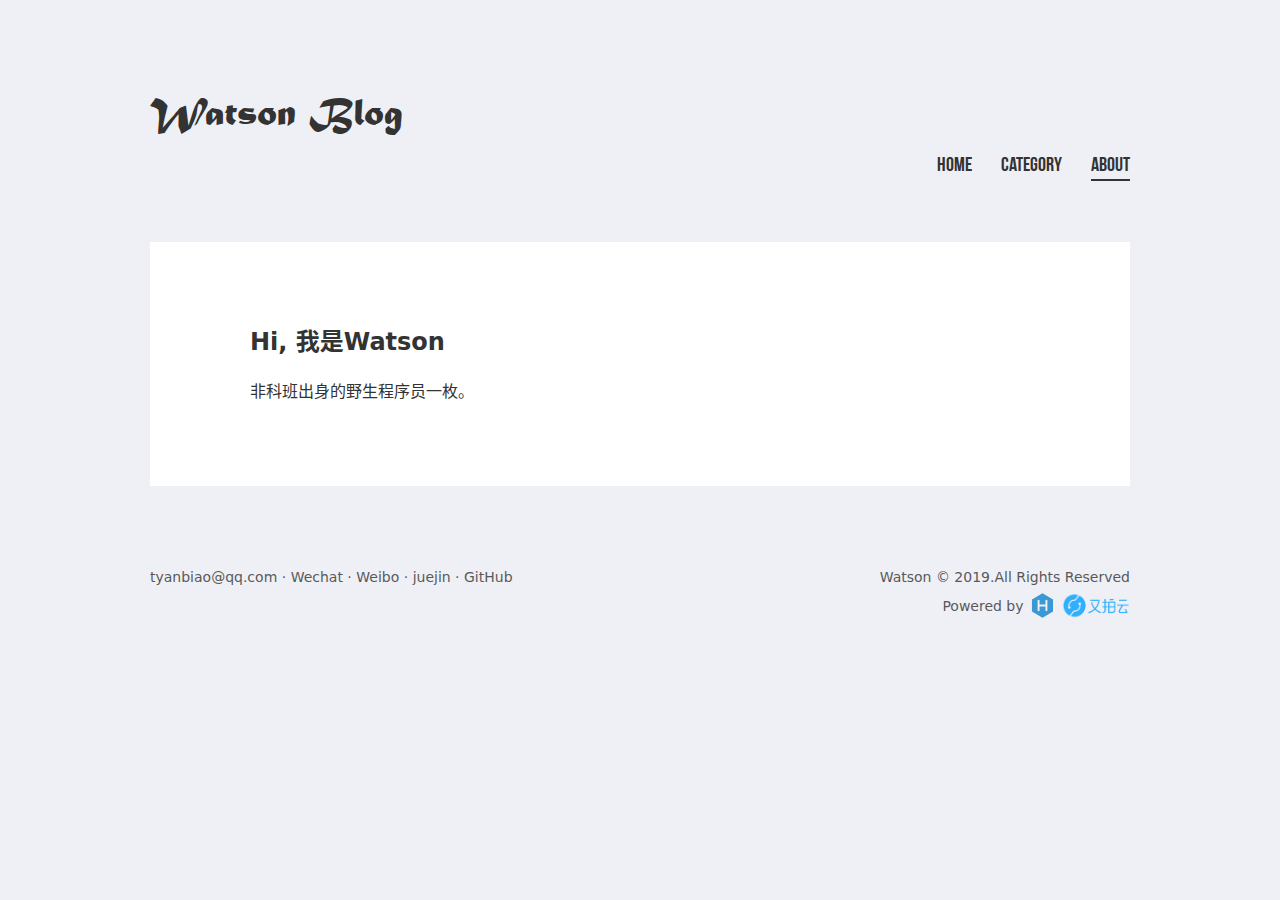
<file: about/index.html>
<!DOCTYPE html>
<html>
<head>
  <meta charset="utf-8">
  
  <title>about | Watson&#39;s Blog</title>
  <meta name="viewport" content="width=device-width, initial-scale=1, maximum-scale=1">
  <meta name="description" content="Hi, 我是Watson非科班出身的野生程序员一枚。">
<meta name="keywords" content="博客 blog">
<meta property="og:type" content="website">
<meta property="og:title" content="about">
<meta property="og:url" content="http://blog.tybiao.com/about/index.html">
<meta property="og:site_name" content="Watson&#39;s Blog">
<meta property="og:description" content="Hi, 我是Watson非科班出身的野生程序员一枚。">
<meta property="og:locale" content="zh-CN">
<meta property="og:updated_time" content="2019-08-15T06:27:48.258Z">
<meta name="twitter:card" content="summary">
<meta name="twitter:title" content="about">
<meta name="twitter:description" content="Hi, 我是Watson非科班出身的野生程序员一枚。">
  
    <link rel="icon" href="/images/favicon.ico">
  
  <link rel="stylesheet" href="/css/index.css">
  <!-- 百度统计 -->
  <script>
    var _hmt = _hmt || [];
    (function() {
      var hm = document.createElement("script");
      hm.src = "https://hm.baidu.com/hm.js?ec5cadfcc94c467d7c7b440cf0832da3";
      var s = document.getElementsByTagName("script")[0]; 
      s.parentNode.insertBefore(hm, s);
    })();
  </script>
      
</head>

<body style="


  background-color: #eff0f6

">
  <div id="container">
    <nav id="nav">
  <header class="header">
    <a href="/" class="title">Watson Blog</a>
  </header>
  <div class="ctnWrap">
    <div class="icons">
      
        
          
            <a href="https://weixin.qq.com/" target="_blank" class="nav-icn iconfont icon-wechat"></a>
          
        
          
            <a href="http://weibo.com/" target="_blank" class="nav-icn iconfont icon-weibo"></a>
          
        
          
            <a href="https://juejin.im/user/5d63881ee51d456210163bc2/" target="_blank" class="nav-icn iconfont icon-juejin"></a>
          
        
          
            <a href="https://github.com/tyanbiao" target="_blank" class="nav-icn iconfont icon-github"></a>
          
        
      
    </div>
    <div class="menu">
      
        
            <a href="/" class="nav-menu ">HOME</a>
          
        
            <a href="/categories" class="nav-menu ">CATEGORY</a>
          
        
            <a href="/about" class="nav-menu z-active">ABOUT</a>
          
        
      
    </div>
  </div>
</nav>
    <div id="main"><section class="article">
  <article class="content">
    <h2 id="Hi-我是Watson"><a href="#Hi-我是Watson" class="headerlink" title="Hi, 我是Watson"></a>Hi, 我是Watson</h2><p>非科班出身的野生程序员一枚。</p>

  </article>
</section></div>
    <footer id="footer" class="f-cf">
  <a href="mailto:tyanbiao@qq.com">tyanbiao@qq.com</a>
  
    
      
        · <a href="https://weixin.qq.com/" target="_blank" class="nav-icn">Wechat</a>
      
    
      
        · <a href="http://weibo.com/" target="_blank" class="nav-icn">Weibo</a>
      
    
      
        · <a href="https://juejin.im/user/5d63881ee51d456210163bc2/" target="_blank" class="nav-icn">juejin</a>
      
    
      
        · <a href="https://github.com/tyanbiao" target="_blank" class="nav-icn">GitHub</a>
      
    
  
  <span class="copyright">Watson © 2019.All Rights Reserved</span>
  <div class="other-msg">
    <span>Powered by </span>
    <a class="hexo" href="https://hexo.io/zh-cn/" title="Hexo" target="_blank"><img src="/images/Hexo.svg" alt=""></a>
    <a title="又拍云" target="_blank" href="https://www.upyun.com/?utm_source=lianmeng&utm_medium=referral"><img src="/images/又拍云_logo5.png" alt="又拍云LOGO"></a>
  </div>
</footer>
  </div>
</body>
</html>
</file>
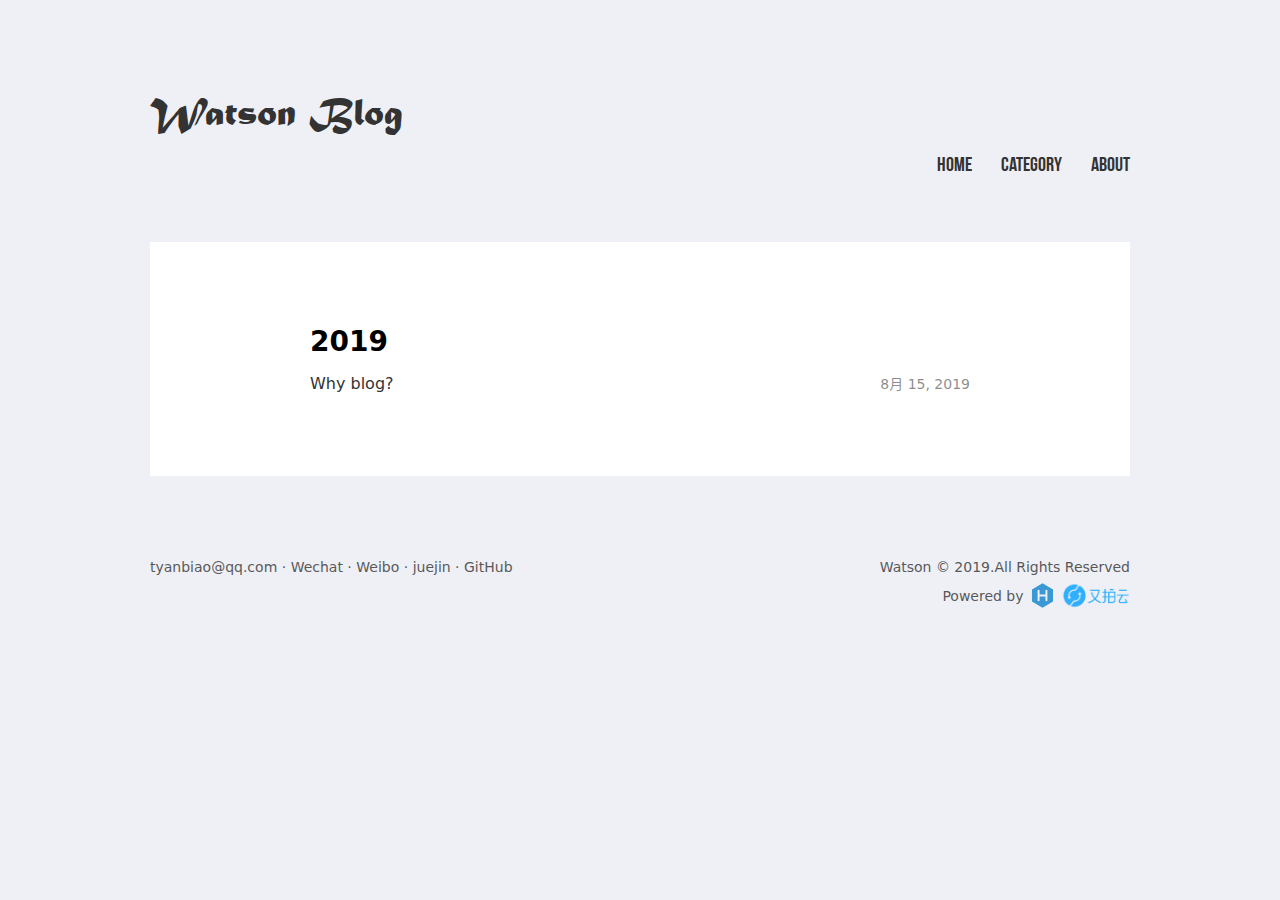
<file: archives/index.html>
<!DOCTYPE html>
<html>
<head>
  <meta charset="utf-8">
  
  <title>归档 | Watson&#39;s Blog</title>
  <meta name="viewport" content="width=device-width, initial-scale=1, maximum-scale=1">
  <meta name="description" content="watson的个人博客">
<meta name="keywords" content="博客 blog">
<meta property="og:type" content="website">
<meta property="og:title" content="Watson&#39;s Blog">
<meta property="og:url" content="http://blog.tybiao.com/archives/index.html">
<meta property="og:site_name" content="Watson&#39;s Blog">
<meta property="og:description" content="watson的个人博客">
<meta property="og:locale" content="zh-CN">
<meta name="twitter:card" content="summary">
<meta name="twitter:title" content="Watson&#39;s Blog">
<meta name="twitter:description" content="watson的个人博客">
  
    <link rel="icon" href="/images/favicon.ico">
  
  <link rel="stylesheet" href="/css/index.css">
  <!-- 百度统计 -->
  <script>
    var _hmt = _hmt || [];
    (function() {
      var hm = document.createElement("script");
      hm.src = "https://hm.baidu.com/hm.js?ec5cadfcc94c467d7c7b440cf0832da3";
      var s = document.getElementsByTagName("script")[0]; 
      s.parentNode.insertBefore(hm, s);
    })();
  </script>
      
</head>

<body style="


  background-color: #eff0f6

">
  <div id="container">
    <nav id="nav">
  <header class="header">
    <a href="/" class="title">Watson Blog</a>
  </header>
  <div class="ctnWrap">
    <div class="icons">
      
        
          
            <a href="https://weixin.qq.com/" target="_blank" class="nav-icn iconfont icon-wechat"></a>
          
        
          
            <a href="http://weibo.com/" target="_blank" class="nav-icn iconfont icon-weibo"></a>
          
        
          
            <a href="https://juejin.im/user/5d63881ee51d456210163bc2/" target="_blank" class="nav-icn iconfont icon-juejin"></a>
          
        
          
            <a href="https://github.com/tyanbiao" target="_blank" class="nav-icn iconfont icon-github"></a>
          
        
      
    </div>
    <div class="menu">
      
        
            <a href="/" class="nav-menu ">HOME</a>
          
        
            <a href="/categories" class="nav-menu ">CATEGORY</a>
          
        
            <a href="/about" class="nav-menu ">ABOUT</a>
          
        
      
    </div>
  </div>
</nav>
    <div id="main"><section class="archive">
  
  
    <section class="archive-category">
      <h1 class="title">2019</h1>
      <ul class="menu">
        
          <li>
            <a href="/2019/08/15/why-blog/">Why blog?</a>
            <span class="date">8月 15, 2019</span>
          </li>
        
      </ul>
    </section>
  
</section>

</div>
    <footer id="footer" class="f-cf">
  <a href="mailto:tyanbiao@qq.com">tyanbiao@qq.com</a>
  
    
      
        · <a href="https://weixin.qq.com/" target="_blank" class="nav-icn">Wechat</a>
      
    
      
        · <a href="http://weibo.com/" target="_blank" class="nav-icn">Weibo</a>
      
    
      
        · <a href="https://juejin.im/user/5d63881ee51d456210163bc2/" target="_blank" class="nav-icn">juejin</a>
      
    
      
        · <a href="https://github.com/tyanbiao" target="_blank" class="nav-icn">GitHub</a>
      
    
  
  <span class="copyright">Watson © 2019.All Rights Reserved</span>
  <div class="other-msg">
    <span>Powered by </span>
    <a class="hexo" href="https://hexo.io/zh-cn/" title="Hexo" target="_blank"><img src="/images/Hexo.svg" alt=""></a>
    <a title="又拍云" target="_blank" href="https://www.upyun.com/?utm_source=lianmeng&utm_medium=referral"><img src="/images/又拍云_logo5.png" alt="又拍云LOGO"></a>
  </div>
</footer>
  </div>
</body>
</html>
</file>
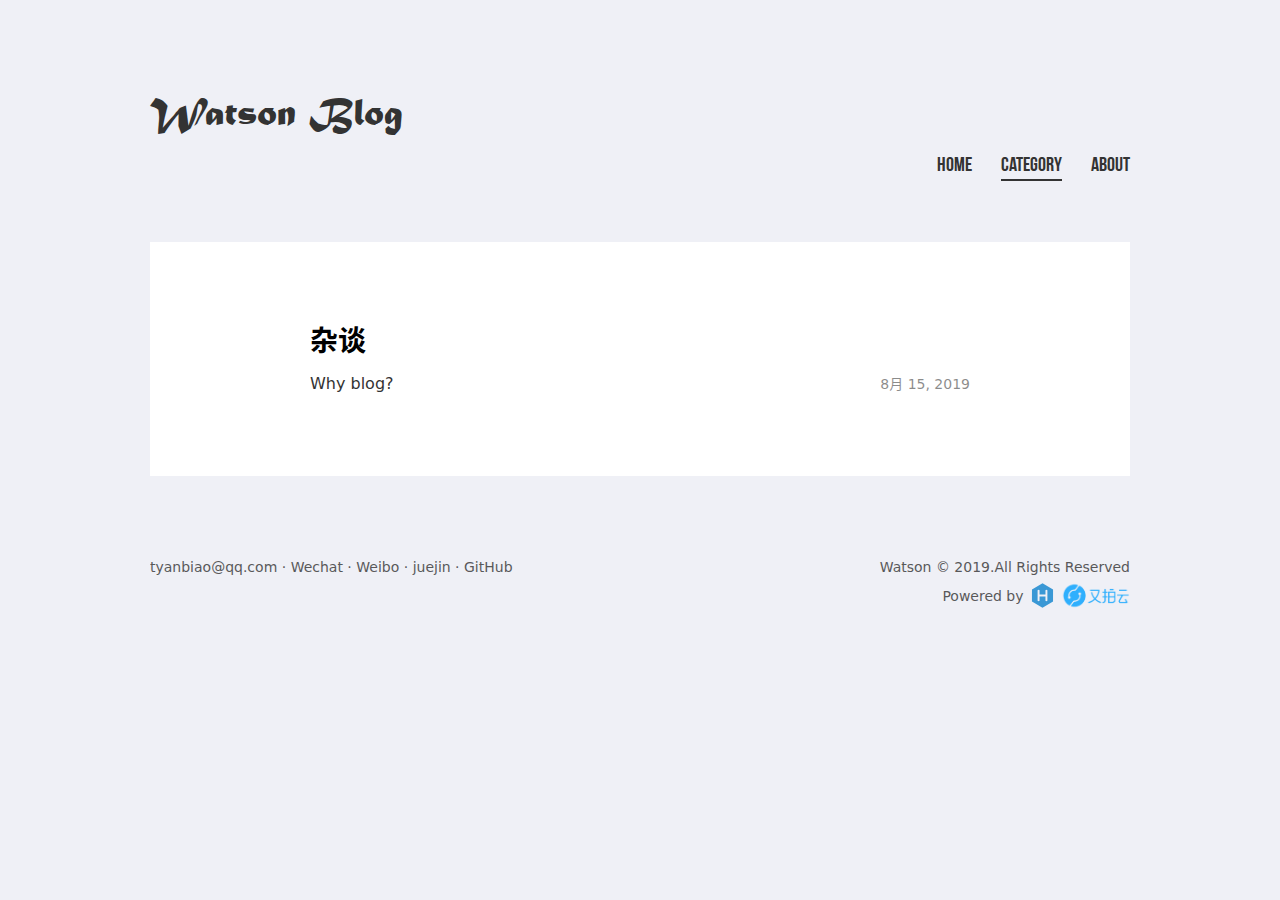
<file: categories/index.html>
<!DOCTYPE html>
<html>
<head>
  <meta charset="utf-8">
  
  <title>Watson&#39;s Blog</title>
  <meta name="viewport" content="width=device-width, initial-scale=1, maximum-scale=1">
  <meta name="description" content="watson的个人博客">
<meta name="keywords" content="博客 blog">
<meta property="og:type" content="website">
<meta property="og:title" content="Watson&#39;s Blog">
<meta property="og:url" content="http://blog.tybiao.com/categories/index.html">
<meta property="og:site_name" content="Watson&#39;s Blog">
<meta property="og:description" content="watson的个人博客">
<meta property="og:locale" content="zh-CN">
<meta name="twitter:card" content="summary">
<meta name="twitter:title" content="Watson&#39;s Blog">
<meta name="twitter:description" content="watson的个人博客">
  
    <link rel="icon" href="/images/favicon.ico">
  
  <link rel="stylesheet" href="/css/index.css">
  <!-- 百度统计 -->
  <script>
    var _hmt = _hmt || [];
    (function() {
      var hm = document.createElement("script");
      hm.src = "https://hm.baidu.com/hm.js?ec5cadfcc94c467d7c7b440cf0832da3";
      var s = document.getElementsByTagName("script")[0]; 
      s.parentNode.insertBefore(hm, s);
    })();
  </script>
      
</head>

<body style="


  background-color: #eff0f6

">
  <div id="container">
    <nav id="nav">
  <header class="header">
    <a href="/" class="title">Watson Blog</a>
  </header>
  <div class="ctnWrap">
    <div class="icons">
      
        
          
            <a href="https://weixin.qq.com/" target="_blank" class="nav-icn iconfont icon-wechat"></a>
          
        
          
            <a href="http://weibo.com/" target="_blank" class="nav-icn iconfont icon-weibo"></a>
          
        
          
            <a href="https://juejin.im/user/5d63881ee51d456210163bc2/" target="_blank" class="nav-icn iconfont icon-juejin"></a>
          
        
          
            <a href="https://github.com/tyanbiao" target="_blank" class="nav-icn iconfont icon-github"></a>
          
        
      
    </div>
    <div class="menu">
      
        
            <a href="/" class="nav-menu ">HOME</a>
          
        
            <a href="/categories" class="nav-menu z-active">CATEGORY</a>
          
        
            <a href="/about" class="nav-menu ">ABOUT</a>
          
        
      
    </div>
  </div>
</nav>
    <div id="main">
  
  <section class="archive">
    
      <section class="archive-category">
        <h1 class="title">杂谈</h1>
        <ul class="menu">
          
            <li>
              <a href="/2019/08/15/why-blog/">Why blog?</a>
              <span class="date">8月 15, 2019</span>
            </li>
          
        </ul>
      </section>
    
  </section>


</div>
    <footer id="footer" class="f-cf">
  <a href="mailto:tyanbiao@qq.com">tyanbiao@qq.com</a>
  
    
      
        · <a href="https://weixin.qq.com/" target="_blank" class="nav-icn">Wechat</a>
      
    
      
        · <a href="http://weibo.com/" target="_blank" class="nav-icn">Weibo</a>
      
    
      
        · <a href="https://juejin.im/user/5d63881ee51d456210163bc2/" target="_blank" class="nav-icn">juejin</a>
      
    
      
        · <a href="https://github.com/tyanbiao" target="_blank" class="nav-icn">GitHub</a>
      
    
  
  <span class="copyright">Watson © 2019.All Rights Reserved</span>
  <div class="other-msg">
    <span>Powered by </span>
    <a class="hexo" href="https://hexo.io/zh-cn/" title="Hexo" target="_blank"><img src="/images/Hexo.svg" alt=""></a>
    <a title="又拍云" target="_blank" href="https://www.upyun.com/?utm_source=lianmeng&utm_medium=referral"><img src="/images/又拍云_logo5.png" alt="又拍云LOGO"></a>
  </div>
</footer>
  </div>
</body>
</html>
</file>
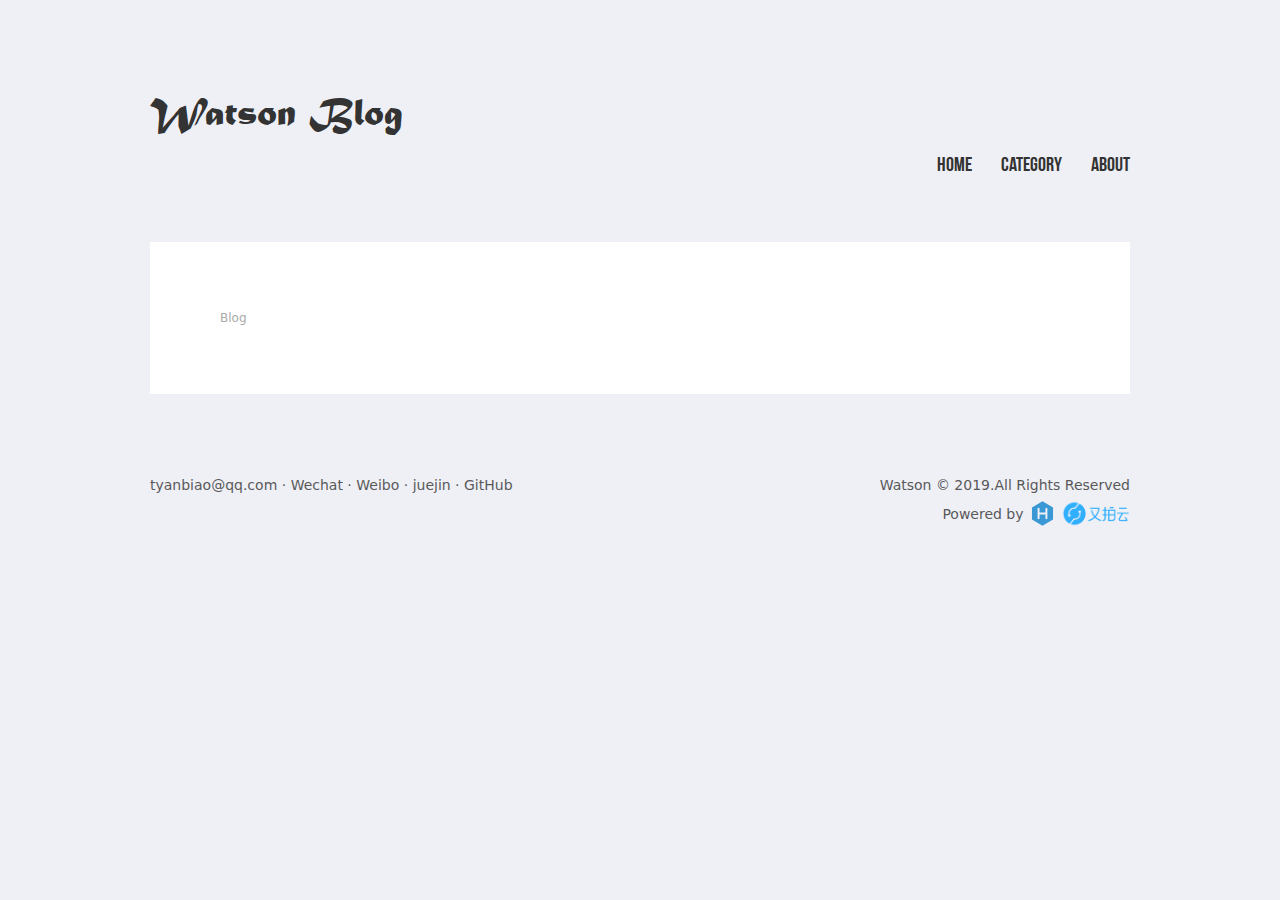
<file: tags/index.html>
<!DOCTYPE html>
<html>
<head>
  <meta charset="utf-8">
  
  <title>tags | Watson&#39;s Blog</title>
  <meta name="viewport" content="width=device-width, initial-scale=1, maximum-scale=1">
  <meta name="description" content="watson的个人博客">
<meta name="keywords" content="博客 blog">
<meta property="og:type" content="website">
<meta property="og:title" content="tags">
<meta property="og:url" content="http://blog.tybiao.com/tags/index.html">
<meta property="og:site_name" content="Watson&#39;s Blog">
<meta property="og:description" content="watson的个人博客">
<meta property="og:locale" content="zh-CN">
<meta property="og:updated_time" content="2019-08-15T02:36:23.070Z">
<meta name="twitter:card" content="summary">
<meta name="twitter:title" content="tags">
<meta name="twitter:description" content="watson的个人博客">
  
    <link rel="icon" href="/images/favicon.ico">
  
  <link rel="stylesheet" href="/css/index.css">
  <!-- 百度统计 -->
  <script>
    var _hmt = _hmt || [];
    (function() {
      var hm = document.createElement("script");
      hm.src = "https://hm.baidu.com/hm.js?ec5cadfcc94c467d7c7b440cf0832da3";
      var s = document.getElementsByTagName("script")[0]; 
      s.parentNode.insertBefore(hm, s);
    })();
  </script>
      
</head>

<body style="


  background-color: #eff0f6

">
  <div id="container">
    <nav id="nav">
  <header class="header">
    <a href="/" class="title">Watson Blog</a>
  </header>
  <div class="ctnWrap">
    <div class="icons">
      
        
          
            <a href="https://weixin.qq.com/" target="_blank" class="nav-icn iconfont icon-wechat"></a>
          
        
          
            <a href="http://weibo.com/" target="_blank" class="nav-icn iconfont icon-weibo"></a>
          
        
          
            <a href="https://juejin.im/user/5d63881ee51d456210163bc2/" target="_blank" class="nav-icn iconfont icon-juejin"></a>
          
        
          
            <a href="https://github.com/tyanbiao" target="_blank" class="nav-icn iconfont icon-github"></a>
          
        
      
    </div>
    <div class="menu">
      
        
            <a href="/" class="nav-menu ">HOME</a>
          
        
            <a href="/categories" class="nav-menu ">CATEGORY</a>
          
        
            <a href="/about" class="nav-menu ">ABOUT</a>
          
        
      
    </div>
  </div>
</nav>
    <div id="main">
  <section class="tagcloud">
    <a href="/tags/Blog/" style="font-size: 12px; color: #aaa">Blog</a>
  </section>
</div>
    <footer id="footer" class="f-cf">
  <a href="mailto:tyanbiao@qq.com">tyanbiao@qq.com</a>
  
    
      
        · <a href="https://weixin.qq.com/" target="_blank" class="nav-icn">Wechat</a>
      
    
      
        · <a href="http://weibo.com/" target="_blank" class="nav-icn">Weibo</a>
      
    
      
        · <a href="https://juejin.im/user/5d63881ee51d456210163bc2/" target="_blank" class="nav-icn">juejin</a>
      
    
      
        · <a href="https://github.com/tyanbiao" target="_blank" class="nav-icn">GitHub</a>
      
    
  
  <span class="copyright">Watson © 2019.All Rights Reserved</span>
  <div class="other-msg">
    <span>Powered by </span>
    <a class="hexo" href="https://hexo.io/zh-cn/" title="Hexo" target="_blank"><img src="/images/Hexo.svg" alt=""></a>
    <a title="又拍云" target="_blank" href="https://www.upyun.com/?utm_source=lianmeng&utm_medium=referral"><img src="/images/又拍云_logo5.png" alt="又拍云LOGO"></a>
  </div>
</footer>
  </div>
</body>
</html>
</file>
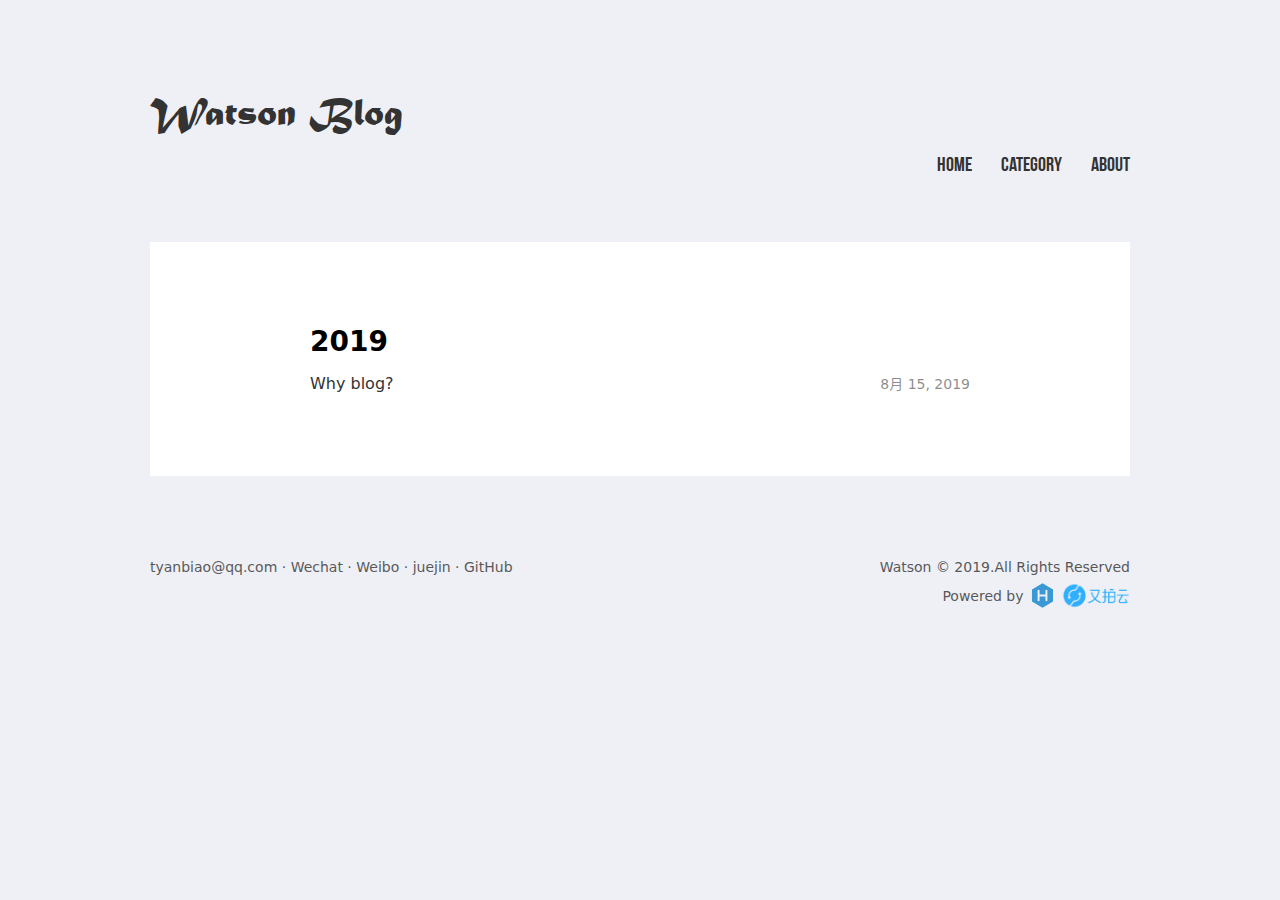
<file: archives/2019/index.html>
<!DOCTYPE html>
<html>
<head>
  <meta charset="utf-8">
  
  <title>归档: 2019 | Watson&#39;s Blog</title>
  <meta name="viewport" content="width=device-width, initial-scale=1, maximum-scale=1">
  <meta name="description" content="watson的个人博客">
<meta name="keywords" content="博客 blog">
<meta property="og:type" content="website">
<meta property="og:title" content="Watson&#39;s Blog">
<meta property="og:url" content="http://blog.tybiao.com/archives/2019/index.html">
<meta property="og:site_name" content="Watson&#39;s Blog">
<meta property="og:description" content="watson的个人博客">
<meta property="og:locale" content="zh-CN">
<meta name="twitter:card" content="summary">
<meta name="twitter:title" content="Watson&#39;s Blog">
<meta name="twitter:description" content="watson的个人博客">
  
    <link rel="icon" href="/images/favicon.ico">
  
  <link rel="stylesheet" href="/css/index.css">
  <!-- 百度统计 -->
  <script>
    var _hmt = _hmt || [];
    (function() {
      var hm = document.createElement("script");
      hm.src = "https://hm.baidu.com/hm.js?ec5cadfcc94c467d7c7b440cf0832da3";
      var s = document.getElementsByTagName("script")[0]; 
      s.parentNode.insertBefore(hm, s);
    })();
  </script>
      
</head>

<body style="


  background-color: #eff0f6

">
  <div id="container">
    <nav id="nav">
  <header class="header">
    <a href="/" class="title">Watson Blog</a>
  </header>
  <div class="ctnWrap">
    <div class="icons">
      
        
          
            <a href="https://weixin.qq.com/" target="_blank" class="nav-icn iconfont icon-wechat"></a>
          
        
          
            <a href="http://weibo.com/" target="_blank" class="nav-icn iconfont icon-weibo"></a>
          
        
          
            <a href="https://juejin.im/user/5d63881ee51d456210163bc2/" target="_blank" class="nav-icn iconfont icon-juejin"></a>
          
        
          
            <a href="https://github.com/tyanbiao" target="_blank" class="nav-icn iconfont icon-github"></a>
          
        
      
    </div>
    <div class="menu">
      
        
            <a href="/" class="nav-menu ">HOME</a>
          
        
            <a href="/categories" class="nav-menu ">CATEGORY</a>
          
        
            <a href="/about" class="nav-menu ">ABOUT</a>
          
        
      
    </div>
  </div>
</nav>
    <div id="main"><section class="archive">
  
  
    <section class="archive-category">
      <h1 class="title">2019</h1>
      <ul class="menu">
        
          <li>
            <a href="/2019/08/15/why-blog/">Why blog?</a>
            <span class="date">8月 15, 2019</span>
          </li>
        
      </ul>
    </section>
  
</section>

</div>
    <footer id="footer" class="f-cf">
  <a href="mailto:tyanbiao@qq.com">tyanbiao@qq.com</a>
  
    
      
        · <a href="https://weixin.qq.com/" target="_blank" class="nav-icn">Wechat</a>
      
    
      
        · <a href="http://weibo.com/" target="_blank" class="nav-icn">Weibo</a>
      
    
      
        · <a href="https://juejin.im/user/5d63881ee51d456210163bc2/" target="_blank" class="nav-icn">juejin</a>
      
    
      
        · <a href="https://github.com/tyanbiao" target="_blank" class="nav-icn">GitHub</a>
      
    
  
  <span class="copyright">Watson © 2019.All Rights Reserved</span>
  <div class="other-msg">
    <span>Powered by </span>
    <a class="hexo" href="https://hexo.io/zh-cn/" title="Hexo" target="_blank"><img src="/images/Hexo.svg" alt=""></a>
    <a title="又拍云" target="_blank" href="https://www.upyun.com/?utm_source=lianmeng&utm_medium=referral"><img src="/images/又拍云_logo5.png" alt="又拍云LOGO"></a>
  </div>
</footer>
  </div>
</body>
</html>
</file>
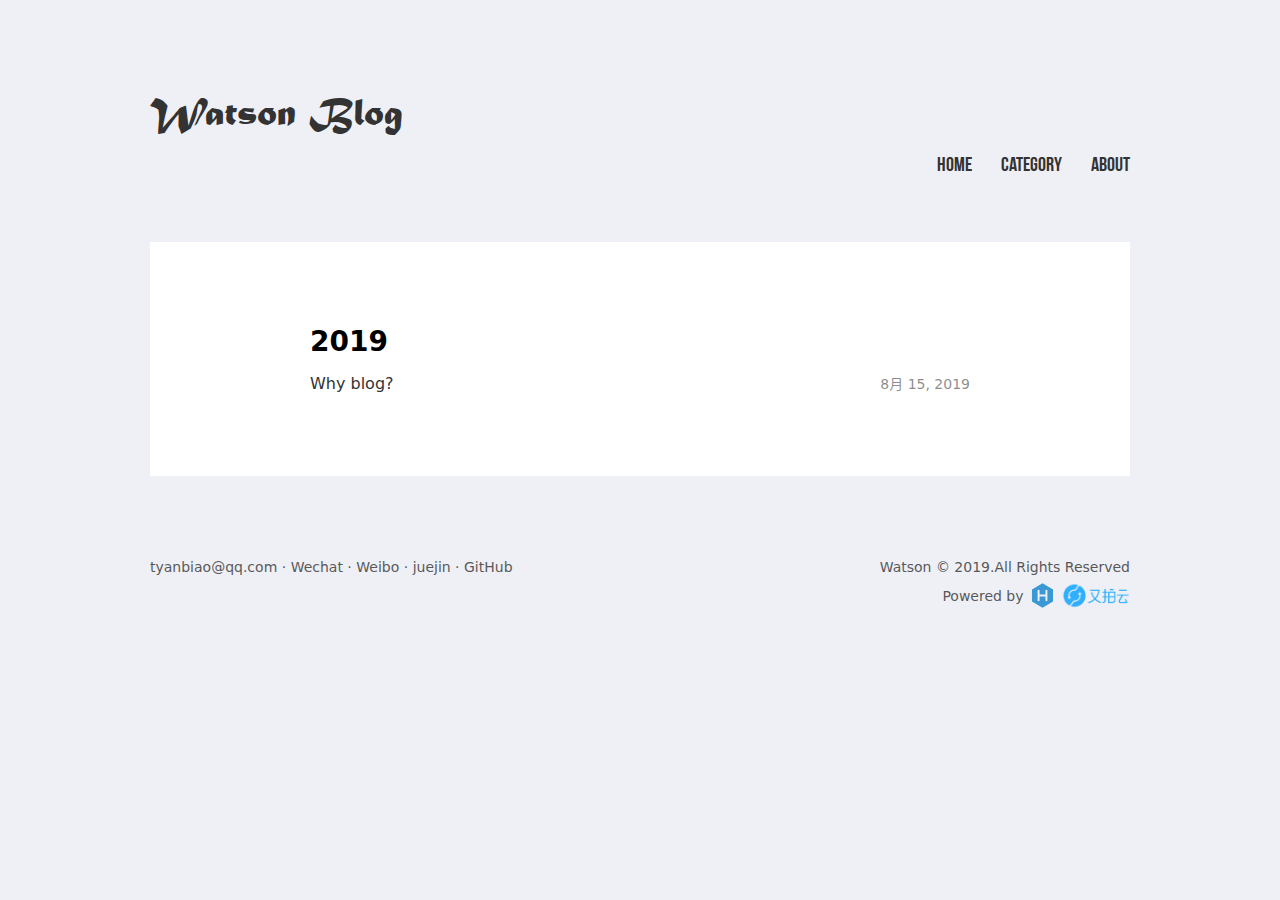
<file: archives/2019/08/index.html>
<!DOCTYPE html>
<html>
<head>
  <meta charset="utf-8">
  
  <title>归档: 2019/8 | Watson&#39;s Blog</title>
  <meta name="viewport" content="width=device-width, initial-scale=1, maximum-scale=1">
  <meta name="description" content="watson的个人博客">
<meta name="keywords" content="博客 blog">
<meta property="og:type" content="website">
<meta property="og:title" content="Watson&#39;s Blog">
<meta property="og:url" content="http://blog.tybiao.com/archives/2019/08/index.html">
<meta property="og:site_name" content="Watson&#39;s Blog">
<meta property="og:description" content="watson的个人博客">
<meta property="og:locale" content="zh-CN">
<meta name="twitter:card" content="summary">
<meta name="twitter:title" content="Watson&#39;s Blog">
<meta name="twitter:description" content="watson的个人博客">
  
    <link rel="icon" href="/images/favicon.ico">
  
  <link rel="stylesheet" href="/css/index.css">
  <!-- 百度统计 -->
  <script>
    var _hmt = _hmt || [];
    (function() {
      var hm = document.createElement("script");
      hm.src = "https://hm.baidu.com/hm.js?ec5cadfcc94c467d7c7b440cf0832da3";
      var s = document.getElementsByTagName("script")[0]; 
      s.parentNode.insertBefore(hm, s);
    })();
  </script>
      
</head>

<body style="


  background-color: #eff0f6

">
  <div id="container">
    <nav id="nav">
  <header class="header">
    <a href="/" class="title">Watson Blog</a>
  </header>
  <div class="ctnWrap">
    <div class="icons">
      
        
          
            <a href="https://weixin.qq.com/" target="_blank" class="nav-icn iconfont icon-wechat"></a>
          
        
          
            <a href="http://weibo.com/" target="_blank" class="nav-icn iconfont icon-weibo"></a>
          
        
          
            <a href="https://juejin.im/user/5d63881ee51d456210163bc2/" target="_blank" class="nav-icn iconfont icon-juejin"></a>
          
        
          
            <a href="https://github.com/tyanbiao" target="_blank" class="nav-icn iconfont icon-github"></a>
          
        
      
    </div>
    <div class="menu">
      
        
            <a href="/" class="nav-menu ">HOME</a>
          
        
            <a href="/categories" class="nav-menu ">CATEGORY</a>
          
        
            <a href="/about" class="nav-menu ">ABOUT</a>
          
        
      
    </div>
  </div>
</nav>
    <div id="main"><section class="archive">
  
  
    <section class="archive-category">
      <h1 class="title">2019</h1>
      <ul class="menu">
        
          <li>
            <a href="/2019/08/15/why-blog/">Why blog?</a>
            <span class="date">8月 15, 2019</span>
          </li>
        
      </ul>
    </section>
  
</section>

</div>
    <footer id="footer" class="f-cf">
  <a href="mailto:tyanbiao@qq.com">tyanbiao@qq.com</a>
  
    
      
        · <a href="https://weixin.qq.com/" target="_blank" class="nav-icn">Wechat</a>
      
    
      
        · <a href="http://weibo.com/" target="_blank" class="nav-icn">Weibo</a>
      
    
      
        · <a href="https://juejin.im/user/5d63881ee51d456210163bc2/" target="_blank" class="nav-icn">juejin</a>
      
    
      
        · <a href="https://github.com/tyanbiao" target="_blank" class="nav-icn">GitHub</a>
      
    
  
  <span class="copyright">Watson © 2019.All Rights Reserved</span>
  <div class="other-msg">
    <span>Powered by </span>
    <a class="hexo" href="https://hexo.io/zh-cn/" title="Hexo" target="_blank"><img src="/images/Hexo.svg" alt=""></a>
    <a title="又拍云" target="_blank" href="https://www.upyun.com/?utm_source=lianmeng&utm_medium=referral"><img src="/images/又拍云_logo5.png" alt="又拍云LOGO"></a>
  </div>
</footer>
  </div>
</body>
</html>
</file>
<file: css/index.css>
@import url(reset.css);
#container {
  max-width: 980px;
  margin: 90px auto 40px;
  padding: 0 15px; }
  @media screen and (max-width: 600px) {
    #container {
      margin-top: 20px;
      margin-bottom: 20px; } }

#panel {
  background-color: white; }

a {
  color: #333;
  text-decoration: none; }
  a:hover {
    opacity: .7; }

body {
  font-family: -apple-system, system-ui, "Helvetica Neue", "PingFang SC", "Microsoft YaHei", "Source Han Sans SC", "Noto Sans CJK SC", "WenQuanYi Micro Hei", sans-serif; }

@font-face {
  font-family: 'BebasNeue';
  src: url("/fonts/BebasNeue.otf"); }

@font-face {
  font-family: 'MaturaScriptCapitals';
  src: url("/fonts/MaturaMTScriptCapitals.ttf"); }

@font-face {
  font-family: 'iconfont';
  /* project id 861369 */
  src: url("//at.alicdn.com/t/font_861369_ceqcqtwid2r.eot");
  src: url("//at.alicdn.com/t/font_861369_ceqcqtwid2r.eot?#iefix") format("embedded-opentype"), url("//at.alicdn.com/t/font_861369_ceqcqtwid2r.woff") format("woff"), url("//at.alicdn.com/t/font_861369_ceqcqtwid2r.ttf") format("truetype"), url("//at.alicdn.com/t/font_861369_ceqcqtwid2r.svg#iconfont") format("svg"); }

@font-face {
  font-family: 'iconfont';
  /* project id 1352816 */
  src: url("//at.alicdn.com/t/font_1352816_jhquphcln8n.eot");
  src: url("//at.alicdn.com/t/font_1352816_jhquphcln8n.eot?#iefix") format("embedded-opentype"), url("//at.alicdn.com/t/font_1352816_jhquphcln8n.woff2") format("woff2"), url("//at.alicdn.com/t/font_1352816_jhquphcln8n.woff") format("woff"), url("//at.alicdn.com/t/font_1352816_jhquphcln8n.ttf") format("truetype"), url("//at.alicdn.com/t/font_1352816_jhquphcln8n.svg#iconfont") format("svg"); }

.iconfont {
  font-family: "iconfont" !important;
  font-size: 16px;
  font-style: normal;
  -webkit-font-smoothing: antialiased;
  -webkit-text-stroke-width: 0.2px;
  -moz-osx-font-smoothing: grayscale; }
  .iconfont.icon-behance::before {
    content: '\e919'; }
  .iconfont.icon-lofter::before {
    content: '\e63c'; }
  .iconfont.icon-instagram::before {
    content: '\e626'; }
  .iconfont.icon-dribbble::before {
    content: '\e6c3'; }
  .iconfont.icon-zcool::before {
    content: '\e6be'; }
  .iconfont.icon-github::before {
    content: '\e799'; }
  .iconfont.icon-arrow-left::before {
    content: '\e91a'; }
  .iconfont.icon-arrow-right::before {
    content: '\e636'; }
  .iconfont.icon-wechat::before {
    content: '\e625'; }
  .iconfont.icon-500px::before {
    content: '\e601'; }
  .iconfont.icon-weibo::before {
    content: '\e619'; }
  .iconfont.icon-juejin::before {
    content: '\e600'; }
  .iconfont.icon-wechat {
    font-size: 15px; }
  .iconfont.icon-weibo {
    font-size: 19px; }

.f-fl {
  float: left; }

.f-fr {
  float: right; }

.f-cf::after {
  content: '';
  display: block;
  height: 0;
  visibility: hidden;
  clear: both; }

#nav {
  margin-bottom: 64px; }
  #nav > .header {
    margin-bottom: 10px; }
    #nav > .header > .title {
      font-size: 40px;
      line-height: 53px;
      color: #333;
      font-family: MaturaScriptCapitals; }
      #nav > .header > .title:hover {
        opacity: .7; }
  #nav > .ctnWrap {
    display: flex;
    flex-wrap: wrap;
    justify-content: space-between; }
    #nav > .ctnWrap > .menu {
      text-align: right; }
    @media screen and (max-width: 600px) {
      #nav > .ctnWrap {
        flex-direction: column; }
        #nav > .ctnWrap > .menu {
          text-align: center;
          margin-top: 10px; } }
  #nav .nav-menu {
    font-family: BebasNeue;
    font-size: 20px;
    line-height: 24px;
    color: #333;
    margin-left: 24px; }
    #nav .nav-menu:first-child {
      margin-left: 0; }
    #nav .nav-menu.z-active {
      position: relative; }
      #nav .nav-menu.z-active::after {
        content: '';
        position: absolute;
        left: 0;
        right: 0;
        bottom: -4px;
        height: 2px;
        background-color: #333; }
    @media screen and (max-width: 600px) {
      #nav .nav-menu {
        margin-left: 10px;
        font-size: 18px; } }
  #nav .nav-icn {
    margin-right: 15px;
    line-height: 24px; }
    #nav .nav-icn:last-child {
      margin-right: 0; }
  @media screen and (max-width: 600px) {
    #nav {
      text-align: center;
      margin-bottom: 20px; }
      #nav > .ctnWrap {
        justify-content: space-around; } }

#footer {
  margin-top: 80px;
  font-size: 14px;
  line-height: 22px;
  opacity: 0.8;
  color: #333; }
  #footer .copyright {
    float: right; }
  #footer .other-msg {
    width: 100%;
    height: 35px;
    display: flex;
    justify-content: flex-end;
    align-items: center; }
    #footer .other-msg a {
      height: 100%;
      margin-left: 5px; }
    #footer .other-msg .hexo {
      height: 79%; }
    #footer .other-msg img {
      display: block;
      height: 100%; }
  @media screen and (max-width: 800px) {
    #footer {
      margin-top: 20px;
      text-align: center; }
      #footer .copyright {
        display: block;
        float: none; }
      #footer .other-msg {
        justify-content: center; } }

.pagination {
  padding: 20px;
  background-color: white;
  text-align: center; }
  .pagination > .prev, .pagination > .next {
    margin: 0 10px; }
  .pagination > .page-number {
    margin: 0 10px; }
    .pagination > .page-number.current {
      text-decoration: underline; }

.project-card {
  display: flex;
  justify-content: space-between;
  align-items: center;
  padding: 80px 100px;
  margin: 40px 0;
  background-color: white;
  color: #333; }
  .project-card > .imgWrap {
    width: 320px;
    height: 240px;
    margin-right: 40px;
    background-color: #f8f8f8; }
    .project-card > .imgWrap > img {
      width: 100%;
      height: 100%; }
  .project-card > .ctnWrap {
    flex: 1; }
    .project-card > .ctnWrap > .title {
      font-weight: 600;
      font-size: 28px;
      line-height: 40px; }
      .project-card > .ctnWrap > .title:hover {
        opacity: 1;
        color: #f0534e; }
    .project-card > .ctnWrap > .desc {
      font-size: 16px;
      line-height: 30px;
      margin-top: 20px;
      margin-bottom: 15px; }
    .project-card > .ctnWrap > .sub {
      font-size: 16px;
      line-height: 30px;
      opacity: .5; }
  .project-card.project-card-continuous {
    flex-direction: row-reverse;
    margin: 0;
    position: relative; }
    .project-card.project-card-continuous > .imgWrap {
      margin-right: 0;
      margin-left: 40px; }
    .project-card.project-card-continuous::after {
      content: '';
      position: absolute;
      left: 100px;
      right: 100px;
      bottom: 0;
      height: 1px;
      background-color: #e5e5e5; }
    @media screen and (max-width: 600px) {
      .project-card.project-card-continuous {
        flex-direction: column;
        padding: 20px; }
        .project-card.project-card-continuous > .imgWrap {
          margin-left: 0;
          margin-bottom: 20px; }
        .project-card.project-card-continuous::after {
          left: 20px;
          right: 20px; } }
  @media screen and (max-width: 600px) {
    .project-card {
      flex-direction: column;
      padding: 20px;
      margin: 10px 0; }
      .project-card > .imgWrap {
        margin-left: 0;
        margin-right: 0;
        margin-bottom: 20px;
        width: 100%; } }

.article {
  margin: 64px 0 80px;
  padding: 80px 100px 0;
  background-color: white;
  color: #333;
  font-size: 16px;
  line-height: 30px; }
  .article > .title {
    font-size: 28px;
    line-height: 40px;
    margin-bottom: 10px;
    font-weight: 600; }
  .article > .sub {
    opacity: .5;
    margin-bottom: 20px; }
  .article > .content {
    padding-bottom: 64px; }
    .article > .content h1, .article > .content h2, .article > .content h3, .article > .content h4, .article > .content h5 {
      font-size: 24px;
      font-weight: 600;
      line-height: 40px;
      margin-bottom: 15px; }
    .article > .content p {
      font-size: 16px;
      line-height: 30px;
      margin-bottom: 15px; }
    .article > .content pre, .article > .content .highlight {
      overflow: auto;
      padding: 0;
      margin-bottom: 15px;
      color: #333;
      background: #f8f8f8; }
      .article > .content pre .gutter, .article > .content .highlight .gutter {
        text-align: right; }
        .article > .content pre .gutter pre, .article > .content .highlight .gutter pre {
          background-color: #f0f0f0;
          padding: 0 10px; }
      .article > .content pre .code, .article > .content .highlight .code {
        padding: 0 10px; }
    .article > .content ul, .article > .content ol {
      margin: 15px 0;
      margin-left: 15px; }
      .article > .content ul > li, .article > .content ol > li {
        padding-left: 20px;
        position: relative; }
        .article > .content ul > li::before, .article > .content ol > li::before {
          content: '';
          position: absolute;
          left: 0;
          top: 15px;
          margin-top: -3px;
          width: 6px;
          height: 6px;
          border-radius: 100%;
          background-color: #444; }
    .article > .content a {
      color: #f0534e; }
    .article > .content strong {
      font-weight: 600; }
    .article > .content figure > img {
      display: block; }
    .article > .content figcaption {
      font-size: 14px; }
    .article > .content blockquote {
      border-left: 4px solid #ddd;
      color: #7a7a7a;
      border-left: 5px solid #ccc;
      padding-left: 15px;
      font-size: 16px;
      margin-bottom: 15px; }
      .article > .content blockquote > :last-child {
        margin-bottom: 0; }
    .article > .content * {
      max-width: 100%; }
  .article > footer {
    padding: 40px 0;
    border-top: solid 1px #eee; }
    .article > footer > .link {
      font-size: 16px;
      line-height: 22px;
      max-width: 50%; }
  @media screen and (max-width: 600px) {
    .article {
      padding: 20px 20px 0;
      margin: 20px 0; }
      .article > footer {
        padding: 10px 0; } }

.archive {
  padding: 80px 160px;
  background-color: white; }
  @media screen and (max-width: 600px) {
    .archive {
      padding: 20px; } }

.archive-category > .title {
  font-size: 28px;
  line-height: 40px;
  font-weight: 600; }

.archive-category > .menu {
  margin-bottom: 70px; }
  .archive-category > .menu > li {
    margin-top: 10px;
    font-size: 16px;
    line-height: 24px;
    display: flex;
    justify-content: space-between;
    line-height: 24px; }
    .archive-category > .menu > li > a:hover {
      opacity: 1;
      color: #f0534e; }
    .archive-category > .menu > li > span {
      opacity: .45;
      font-size: 14px;
      min-width: 90px;
      text-align: right; }

.archive-category:last-child > .menu {
  margin-bottom: 0; }

.about {
  background-color: white;
  min-height: 300px;
  padding: 80px;
  font-size: 16px;
  line-height: 30px; }

.tagcloud {
  background-color: white;
  padding: 60px; }
  .tagcloud > a {
    display: inline-block;
    padding: 10px; }
</file>
